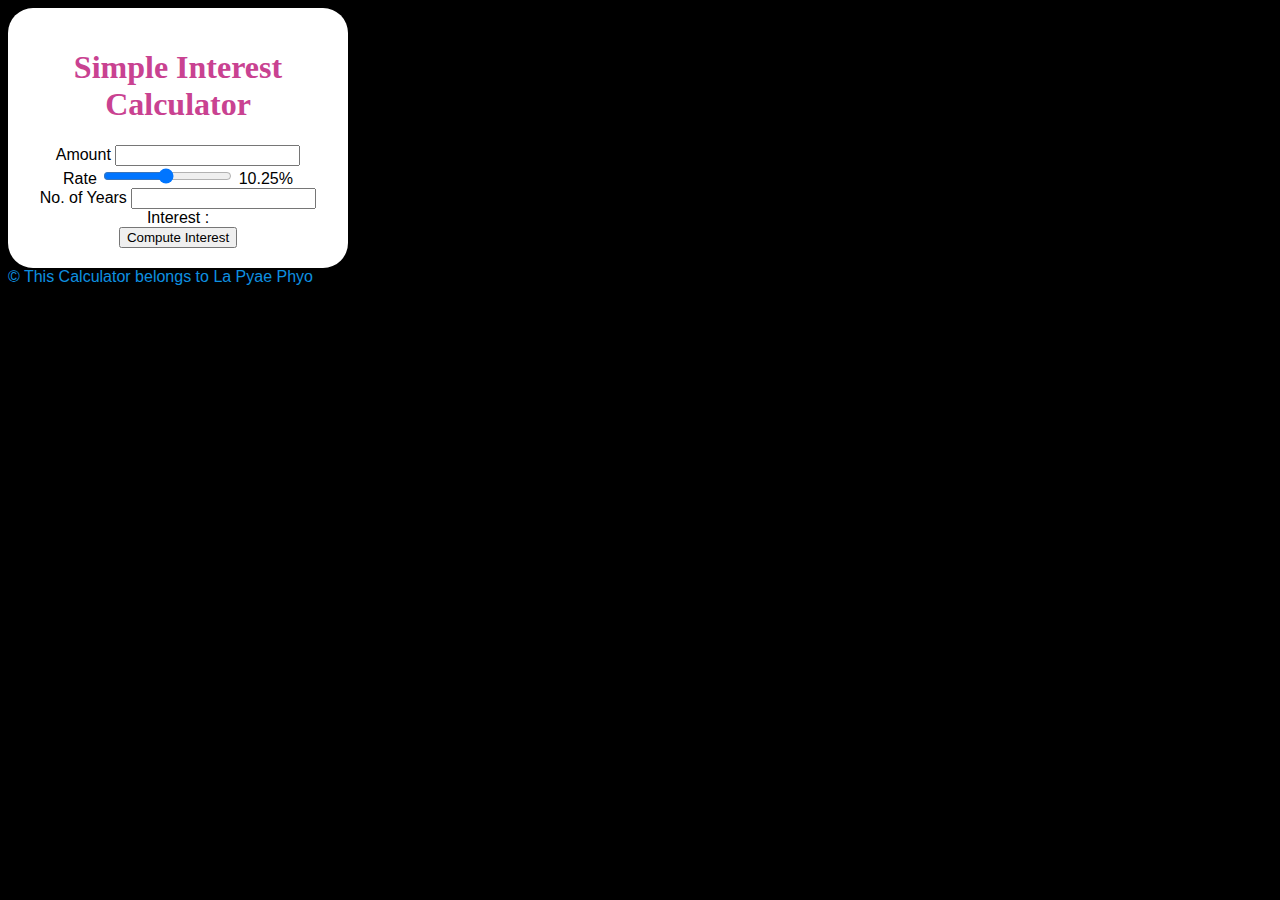
<file: Introduction_to_HTML_CSS_Javascript/Simple-Interest-Calculator-master/index.html>
<!DOCTYPE html>
<html>
  <head>
    <title>Simple Interest Calculator</title>

    <script src="script.js"></script>

    <link rel="stylesheet" href="style.css" />
  </head>
  <body>
    <div class="maindiv">
      <h1>Simple Interest Calculator</h1>

      Amount <input type="number" id="principal" /> <br />

      Rate

      <input
        type="range"
        id="rate"
        min="1"
        max="20"
        value="10.25"
        step="0.25"
        onchange="update()"
      />
      <span id="rate_val">10.25</span>%
      <br />

      No. of Years <input type="number" list="all_years" id="years" />
      <datalist id="all_years">
        <option value="1">1</option>
        <option value="2">2</option>
        <option value="3">3</option>
        <option value="4">4</option>
        <option value="5">5</option>
        <option value="6">6</option>
        <option value="7">7</option>
        <option value="8">8</option>
        <option value="9">9</option>
        <option value="10">10</option>
      </datalist>
      <br />

      Interest : <span id="result"></span><br />

      <button onclick="compute()">Compute Interest</button>
    </div>
    <footer>&#169; This Calculator belongs to La Pyae Phyo</footer>
  </body>
</html>
</file>
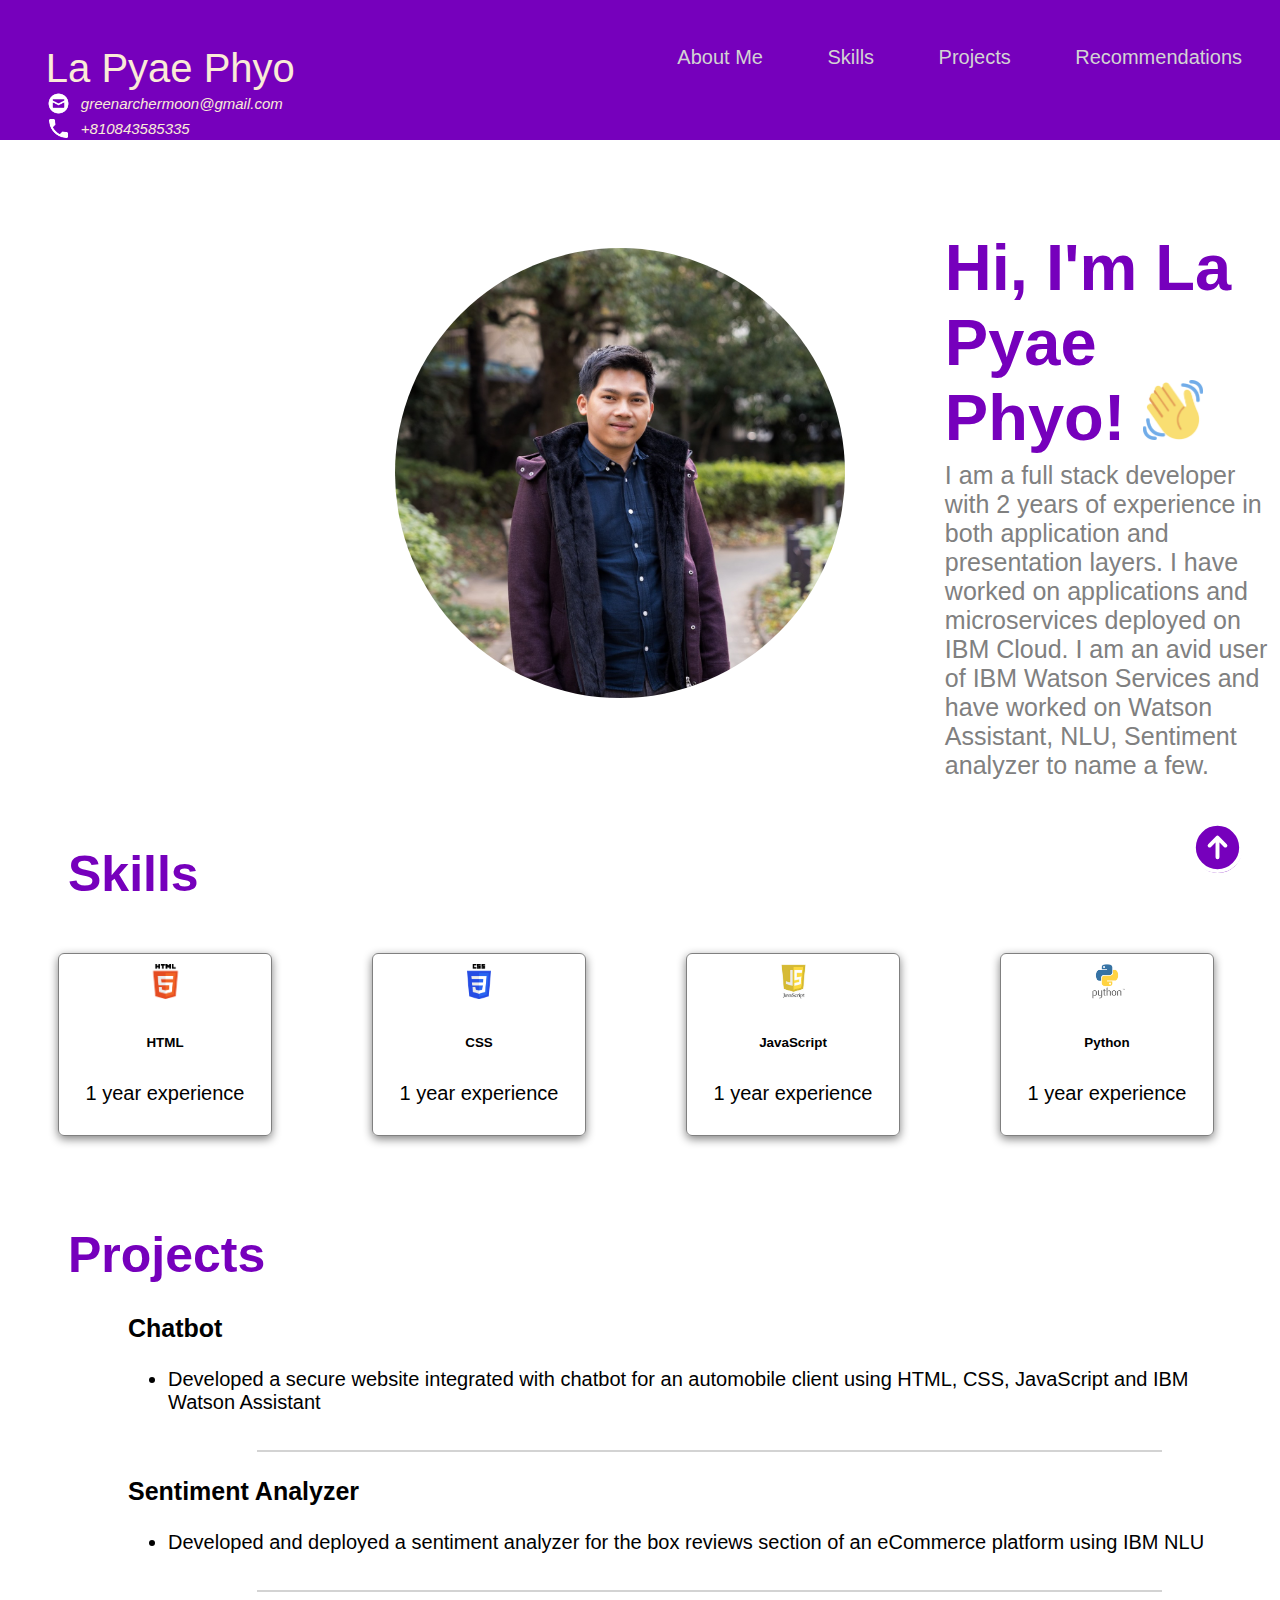
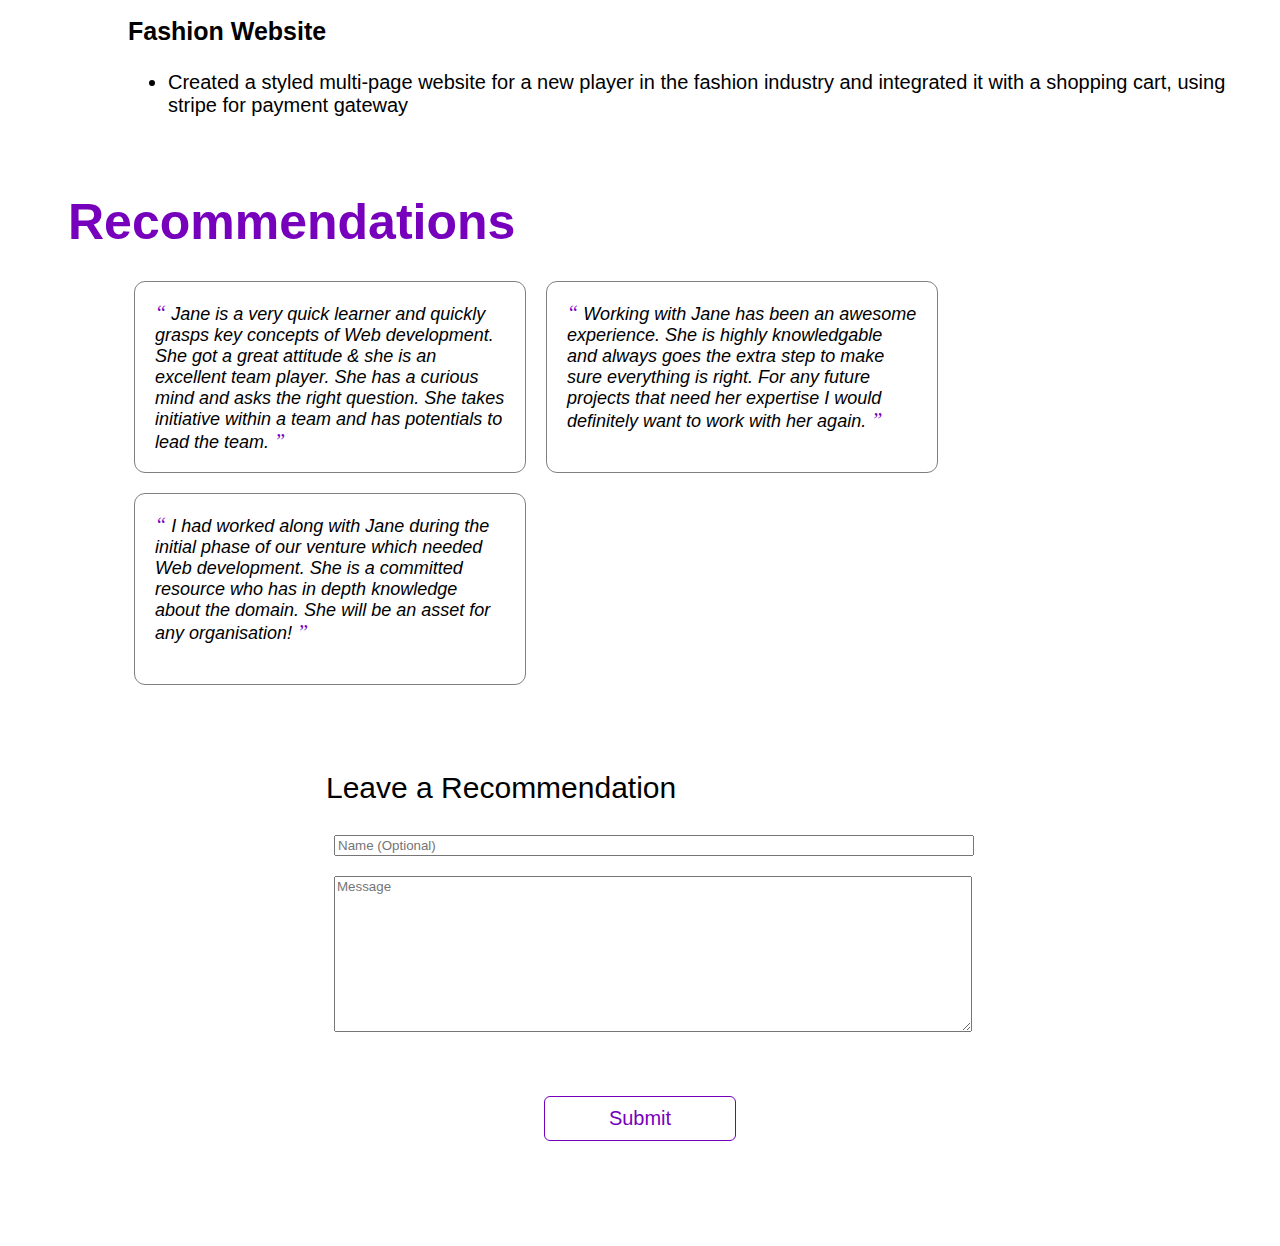
<file: Introduction_to_HTML_CSS_Javascript/singlepagewebsite/index.html>
<!DOCTYPE html>
<html>
  <head>
    <title>La Pyae Phyo - Portfolio</title>
    <link rel="stylesheet" href="./style.css" />
    <script src="./script.js"></script>
  </head>
  <body>
    <!-- Navigation Bar -->
    <nav>
      <div id="home">
        <div class="profile_name">
          La Pyae Phyo
          <div class="contact_info">
            <img
              src="html_finalprojimages/envelope.png"
              alt="https://icons8.com/icon/124377/circled-envelope"
            />
            greenarchermoon@gmail.com
          </div>
          <div style="clear: both"></div>
          <div class="contact_info">
            <img
              src="html_finalprojimages/phone.png"
              alt="https://icons8.com/icon/124377/circled-envelope"
            />
            +810843585335
          </div>
        </div>
        <div class="topdiv">
          <a class="topmenu" href="#about-me">About Me</a>
          <a class="topmenu" href="#skills">Skills</a>
          <a class="topmenu" href="#projects">Projects</a>
          <a class="topmenu" href="recommendations">Recommendations</a>
        </div>
      </div>
    </nav>

    <!-- About Me -->
    <section id="about-me" class="container">
      <div id="profile_img">
        <img
          src="html_finalprojimages/profilephoto.jpeg"
          class="profile_image"
        />
      </div>

      <div id="profile_content">
        <h1>
          Hi, I'm La Pyae Phyo!
          <img src="html_finalprojimages/waving-hand.png" width="60px" />
        </h1>
        <p>
          I am a full stack developer with 2 years of experience in both
          application and presentation layers. I have worked on applications and
          microservices deployed on IBM Cloud. I am an avid user of IBM Watson
          Services and have worked on Watson Assistant, NLU, Sentiment analyzer
          to name a few.
        </p>
      </div>
    </section>

    <!-- Skills -->
    <section id="skills">
      <h2>Skills</h2>
      <div style="clear: both"></div>

      <div class="all_skills">
        <div class="skill">
          <img src="html_finalprojimages/html5.png" />
          <h6>HTML</h6>
          <p>1 year experience</p>
        </div>

        <div class="skill">
          <img src="html_finalprojimages/CSS3.png" />
          <h6>CSS</h6>
          <p>1 year experience</p>
        </div>

        <div class="skill">
          <img src="html_finalprojimages/js.jpeg" />
          <h6>JavaScript</h6>
          <p>1 year experience</p>
        </div>

        <div class="skill">
          <img src="html_finalprojimages/python.png" />
          <h6>Python</h6>
          <p>1 year experience</p>
        </div>

        <!-- Add more skills here -->
      </div>
    </section>

    <!-- Projects -->
    <section class="projects" id="projects">
      <h2>Projects</h2>
      <div style="clear: both"></div>

      <div id="projects-container" class="projects-container">
        <div class="project-card">
          <h3>Chatbot</h3>
          <ul>
            <li>
              Developed a secure website integrated with chatbot for an
              automobile client using HTML, CSS, JavaScript and IBM Watson
              Assistant
            </li>
          </ul>
        </div>
        <hr />
        <div class="project-card">
          <h3>Sentiment Analyzer</h3>
          <ul>
            <li>
              Developed and deployed a sentiment analyzer for the box reviews
              section of an eCommerce platform using IBM NLU
            </li>
          </ul>
        </div>
        <hr />
        <div class="project-card">
          <h3>Fashion Website</h3>
          <ul>
            <li>
              Created a styled multi-page website for a new player in the
              fashion industry and integrated it with a shopping cart, using
              stripe for payment gateway
            </li>
          </ul>
        </div>
      </div>
    </section>
    <div style="clear: both"></div>

    <!-- Recommendations -->
    <section id="recommendations">
      <h2>Recommendations</h2>
      <div style="clear: both"></div>
      <div class="all_recommendations" id="all_recommendations">
        <div class="recommendation">
          <span>&#8220;</span>
          Jane is a very quick learner and quickly grasps key concepts of Web
          development. She got a great attitude & she is an excellent team
          player. She has a curious mind and asks the right question. She takes
          initiative within a team and has potentials to lead the team.
          <span>&#8221;</span>
        </div>
        <div class="recommendation">
          <span>&#8220;</span>
          Working with Jane has been an awesome experience. She is highly
          knowledgable and always goes the extra step to make sure everything is
          right. For any future projects that need her expertise I would
          definitely want to work with her again.
          <span>&#8221;</span>
        </div>
        <div class="recommendation">
          <span>&#8220;</span>
          I had worked along with Jane during the initial phase of our venture
          which needed Web development. She is a committed resource who has in
          depth knowledge about the domain. She will be an asset for any
          organisation!
          <span>&#8221;</span>
        </div>
      </div>
    </section>

    <!-- Recommendation Form -->
    <section id="contact">
      <div class="flex_center">
        <fieldset>
          <legend class="introduction">Leave a Recommendation</legend>
          <input type="text" placeholder="Name (Optional)" /> <br />
          <textarea
            id="new_recommendation"
            cols="500"
            rows="10"
            placeholder="Message"
          ></textarea>
          <div class="flex_center">
            <button id="recommend_btn" onclick="addRecommendation()">
              Submit
            </button>
          </div>
        </fieldset>
      </div>
    </section>

    <div class="iconbutton">
      <a href="#home">
        <svg
          xmlns="http://www.w3.org/2000/svg"
          fill="none"
          viewBox="0 0 24 24"
          stroke-width="1.5"
          stroke="white"
          width="63px"
        >
          <path
            stroke-linecap="round"
            stroke-linejoin="round"
            d="M15 11.25l-3-3m0 0l-3 3m3-3v7.5M21 12a9 9 0 11-18 0 9 9 0 0118 0z"
          />
        </svg>
      </a>
    </div>

    <div class="popup" id="popup" class="flex_center">
      <img src="html_finalprojimages/checkmark--outline.svg" />
      <h3><!-- Add appropriate text here--></h3>
      <button onclick="showPopup(false)">Ok</button>
    </div>
  </body>
</html>
</file>
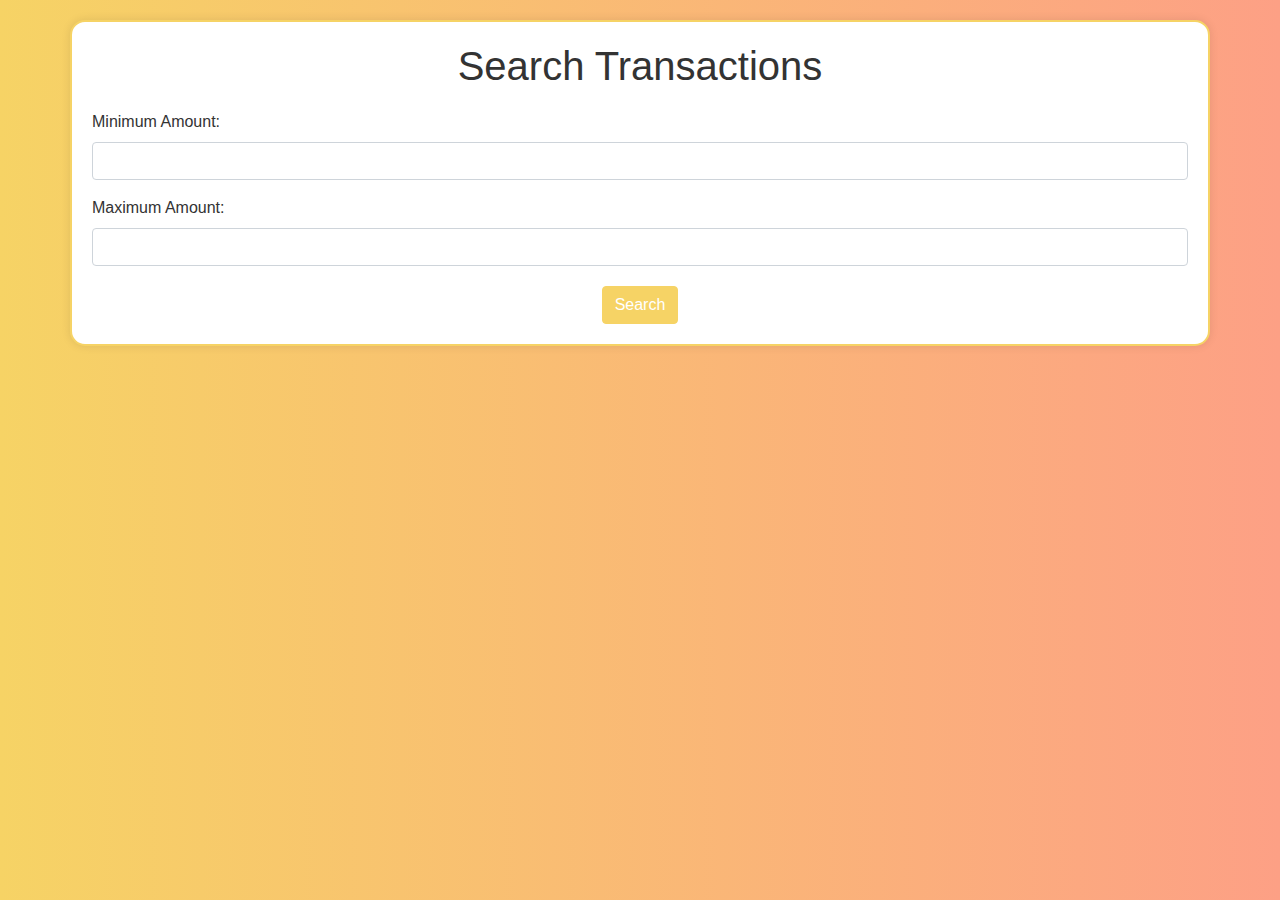
<file: Developing_AI_applications_with_python_and_flask/transaction_flask_assignment/templates/search.html>
<!DOCTYPE html>
<html>
<head>
    <meta charset="UTF-8">
    <meta name="viewport" content="width=device-width, initial-scale=1.0">
    <link rel="stylesheet" href="https://maxcdn.bootstrapcdn.com/bootstrap/4.0.0/css/bootstrap.min.css">
    <style>
        body {
            background: linear-gradient(to right, #f6d365, #fda085);
            color: #333;
        }

        .container {
            border: 2px solid #f6d365;
            border-radius: 15px;
            padding: 20px;
            margin: 20px auto;
            background-color: white;
            box-shadow: 0 0 10px rgba(0,0,0,0.1);
        }

        .form-container {
            margin-top: 20px;
        }

        .form-actions {
            display: flex;
            justify-content: center;
            gap: 10px;
            margin-top: 20px;
        }

        .btn-primary {
            background-color: #f6d365;
            border-color: #f6d365;
        }

        .btn-primary:hover {
            background-color: #f6d365;
            border-color: #f6d365;
        }
    </style>
</head>
<body>
    <div class="container">
        <h1 class="text-center">Search Transactions</h1>
        <form class="form-container" method="post">
            <div class="form-group">
                <label for="min_amount">Minimum Amount:</label>
                <input type="number" class="form-control" id="min_amount" name="min_amount" step="0.01" required>
            </div>
            <div class="form-group">
                <label for="max_amount">Maximum Amount:</label>
                <input type="number" class="form-control" id="max_amount" name="max_amount" step="0.01" required>
            </div>
            <div class="form-actions">
                <button type="submit" class="btn btn-primary">Search</button>
            </div>
        </form>
    </div>
</body>
</html>
</file>
<file: Introduction_to_HTML_CSS_Javascript/Simple-Interest-Calculator-master/style.css>
body {
  background-color:black;
  color: rgb(14, 144, 224);
  font-family: Arial;
}

h1 {
  color:rgb(201, 66, 145);
  font-family: verdana;
}

.maindiv {
  background-color: white;
  color: black;
  width: 300px;
  padding: 20px;
  border-radius: 25px;
  text-align: center;
}
</file>
<file: Introduction_to_HTML_CSS_Javascript/singlepagewebsite/style.css>
body {
  font-family: 'Trebuchet MS', 'Lucida Sans Unicode', 'Lucida Grande', 'Lucida Sans', Arial, sans-serif;
}

/* Navigation Bar */

#home {
  background-color:  #7600bc;
  padding-bottom: 1cm;
  margin-left:-1cm;
  margin-right:-1cm;
  margin-top:-1cm;
  padding-top: 2cm;
  padding-bottom: 2cm;
  height: 5mm;
 }

.topmenu {
  color: lightgray;
  margin: 10px;
  padding: 20px;
  font-size: 20px;
  text-decoration:none;
}

.topmenu:hover {
  color: white;
  font-weight: bolder;
  text-decoration: underline;
}

.topdiv {
  float: right;
  padding-right: 1cm;
}

.profile_name {
  float: left;
  padding-left: 2cm;
  padding-bottom: 2cm;
  color: antiquewhite;
  font-size: 40px;
}

.profile_name .contact_info {
  font-size: 15px;
  font-style: italic;
  display: flex;
  align-items: center;
  flex-direction: row;
}

.contact_info img {
  width:25px;
  margin-right: 10px;
  float:left;
}

/* Titles */

h2 {
  text-align: justify;
  font-size: 50px;
  text-align: center;
  float: left;
  color: #7600bc;
  margin: 30px;
  margin-left: 60px;
  margin-top: 40px;
  margin-bottom: 0px;
}

.introduction {
  text-align: justify;
  font-size: 30px;
  text-align: center;
  float: left;
  margin-top: 30px;
  margin-bottom: 20px;
  animation-duration: 5s;
  position: relative;
}

/* Used in the About Me sections */

.container {
  display: flex;
  flex-direction: row;
}

/* About Me */

.about-me {
  display: flex;
  justify-content: flex-start;
}

#profile_img {
  display: flex;
}

#profile_content {

}
#about-me h1 {
  font-size: 65px;
  margin-top: 90px;
  color: #7600bc;
}

#about-me p {
  font-size: 25px;
  color: rgb(128, 128, 128);
  margin-top: -1cm;
}

.profile_image {
  width: 450px;
  height: fit-content;
  vertical-align: middle;
  margin: 50px 100px;
  border-radius: 50%;
  align-self: center;
}

/* Skills */

.all_skills {
  display: flex;
  flex-direction: row;
  flex-flow: wrap;
}

.skill {
  border: 1px solid gray;
  display: block;
  border-radius: 6px;
  text-align: center;
  margin: 50px;
  padding: 10px;
  width: 2in;
  font-size: 20px;
  box-shadow: 0 3px 10px gray;
}

.skill img {
  height: 35px;
  align-items: center;
}

.skills h6 {
  align-items: center;
  font-size: 20px;
  margin-block-start: 8px;
  margin-block-end: 5px;
  font-weight: bold;
}

.skills p {
  align-items: center;
  font-size: 15px;
  color: gray;
  margin-block-start: 5px;
  margin-block-end: 5px;
}

.flex_center {
  display: flex;
  align-items: center;
  justify-content: center;
}

/* Projects */

.projects-container {
  margin-top: 30px;
  margin-left: 60px;
}

.projects-container hr {
  border: 1px solid lightgray;
  width: 75%;
  margin-left: 5cm;
}

.project-card {
  margin: 0 15px 15px 30px;
  padding-bottom: 5px;
}

.project-card h3 {
  font-size: 25px;
  margin-left: 30px;
}

.project-card li {
  font-size: 20px;
  margin-left: 30px;
}

/* Recommendations */

.all_recommendations {
  display: flex;
  align-items: center;
  margin-left: 1in;
  flex-direction: row;
  flex-flow: wrap;
  padding: 20px;
}

.recommendation {
  font-style: italic;
  text-align: left;
  width: 21.875rem;
  padding: 1rem;
  background-color: #fff;
  border-radius: 11px;
  box-shadow: 0 3px 10px var(--primary-shadow);
  padding: 20px;
  margin: 10px;
  border:1px solid gray;
  font-size: 18px;
  height:150px
}

.recommendation span {
  color: #7600bc;
  font-size: 20px;
  font-family: 'Times New Roman', Times, serif;
}

/* Scroll to Top Button */

.iconbutton{
  width: 48px;
  height: 48px;
  border-radius: 100%;
  background-color: #7600bc;
  display: flex;
  align-items: center;
  justify-content: center;
  position: fixed;
  right: 3%;
  bottom: 3%;
  cursor: pointer;
}

/* Form Pop-up */

.popup {
  width:400px;
  background-color: #e8bcf0;
  border-radius: 3mm;
  top: 50%;
  left:50%;
  transform: translate(-50%,-50%);
  text-align: center;
  position: fixed;
  /* padding: 30px; */
  visibility: hidden;
}

.popup img {
  padding-top: 20px;
}

.popup button {
  background-color: #fff;
  border: 1px solid #7600bc;
  color: #7600bc;
  display: block;
  border-radius: 6px;
  text-align: center;
  margin: 50px;
  padding: 10px;
  width: 2in;
  font-size: 20px;
  margin-left: 25%;
}

.popup button:hover {
  background-color: #fff;
  border: 2px solid #7600bc;
  color: #7600bc;
  display: block;
  font-weight: bolder;
  text-align: center;
  cursor: pointer;
  margin-left: 25%;
}

/* Recommendation Form */

input, textarea {
  font-family: 'Trebuchet MS', 'Lucida Sans Unicode', 'Lucida Grande', 'Lucida Sans', Arial, sans-serif;
  margin: 10px;
  width:100%;
}

fieldset {
  display: flexbox;
  align-content: center;
  justify-content: center;
  padding: 25px;
  margin-left: 50px;
  margin-right: 50px;
  border: thin solid white;
  width: 50%;
}

/* Buttons */

button {
  background-color: #fff;
  border: 1px solid #7600bc;
  color: #7600bc;
  display: block;
  border-radius: 6px;
  text-align: center;
  margin: 50px;
  padding: 10px;
  width: 2in;
  font-size: 20px;
}

button:hover {
  background-color: #7600bc;
  border: 1px solid #7600bc;
  color: #fff;
  display: block;
  border-radius: 6px;
  text-align: center;
  cursor: pointer;
}
</file>
